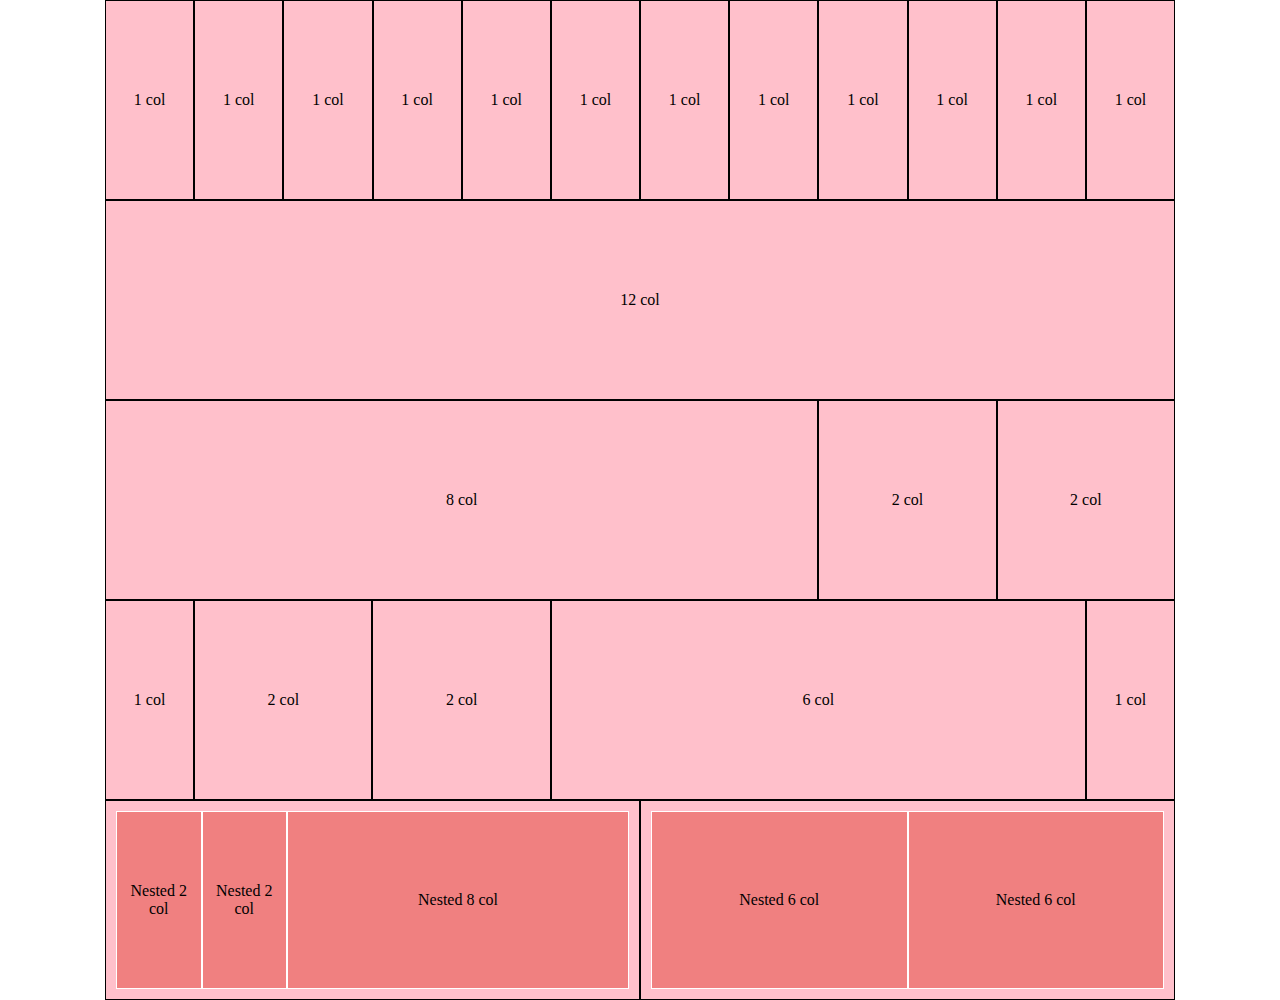
<file: index.html>
<!DOCTYPE html>
<html lang="en">

<head>
    <meta charset="UTF-8">
    <meta http-equiv="X-UA-Compatible" content="IE=edge">
    <meta name="viewport" content="width=device-width, initial-scale=1.0">
    <title>Document</title>
    <link rel="stylesheet" href="css/12bool-responsive.css">
    <link rel="stylesheet" href="css/style.css">
</head>

<body>

    <div class="container">
        <div class="row">
            <div class="col">1 col</div>
            <div class="col">1 col</div>
            <div class="col">1 col</div>
            <div class="col">1 col</div>
            <div class="col">1 col</div>
            <div class="col">1 col</div>
            <div class="col">1 col</div>
            <div class="col">1 col</div>
            <div class="col">1 col</div>
            <div class="col">1 col</div>
            <div class="col">1 col</div>
            <div class="col">1 col</div>
        </div>

        <div class="row">
            <div class="col">12 col</div>
        </div>

        <div class="row">
            <div class="col-xs-8">8 col</div>
            <div class="col-xs-2">2 col</div>
            <div class="col-xs-2">2 col</div>
        </div>

        <div class="row">
            <div class="col-xs-1">1 col</div>
            <div class="col-xs-2">2 col</div>
            <div class="col-xs-2">2 col</div>
            <div class="col-xs-6">6 col</div>
            <div class="col-xs-1">1 col</div>
        </div>

        <div class="row">
            <div class="col">
                <div class="row">
                    <div class="col-xs-2">Nested 2 col</div>
                    <div class="col-xs-2">Nested 2 col</div>
                    <div class="col-xs-8">Nested 8 col</div>
                </div>
            </div>
            <div class="col">
                <div class="row">
                    <div class="col">Nested 6 col</div>
                    <div class="col">Nested 6 col</div>
                </div>
            </div>
        </div>
    </div>
    
</body>

</html>
</file>
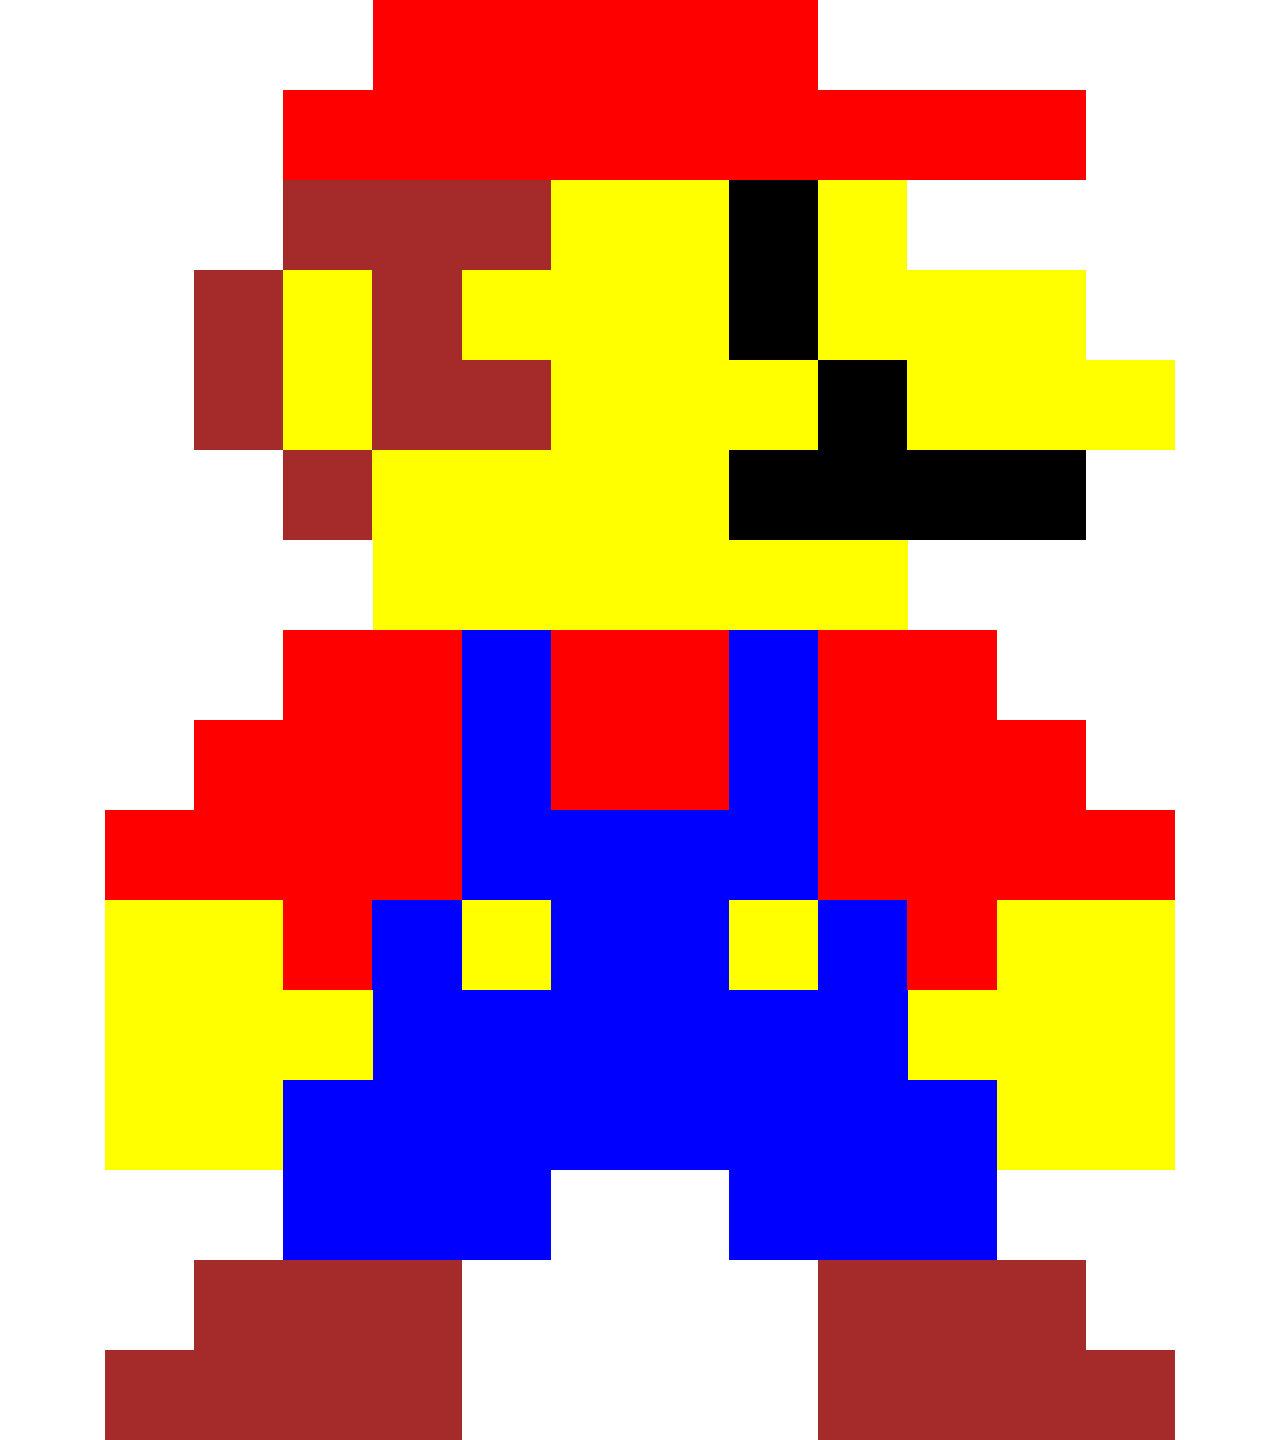
<file: bonus.html>
<!DOCTYPE html>
<html lang="en">

<head>
    <meta charset="UTF-8">
    <meta http-equiv="X-UA-Compatible" content="IE=edge">
    <meta name="viewport" content="width=device-width, initial-scale=1.0">
    <title>Document</title>
    <link rel="stylesheet" href="css/12bool-responsive.css">
    <link rel="stylesheet" href="css/bonus.css">
</head>

<body>

    <div class="container">
        <div class="row">
            <div class="col-xs-3"></div>
            <div class="col-xs-5 red"></div>
            <div class="col-xs-4 "></div>
        </div>

        <div class="row">
            <div class="col-xs-2"></div>
            <div class="col-xs-9 red"></div>
            <div class="col-xs-1"></div>
        </div>

        <div class="row">
            <div class="col-xs-2"></div>
            <div class="col-xs-3 brown"></div>
            <div class="col-xs-2 yellow"></div>
            <div class="col-xs-1 black"></div>
            <div class="col-xs-1 yellow"></div>
            <div class="col-xs-2"></div>
        </div>

        <div class="row">
            <div class="col-xs-1"></div>
            <div class="col-xs-1 brown"></div>
            <div class="col-xs-1 yellow"></div>
            <div class="col-xs-1 brown"></div>
            <div class="col-xs-3 yellow"></div>
            <div class="col-xs-1 black"></div>
            <div class="col-xs-3 yellow"></div>
            <div class="col-xs-1"></div>
        </div>

        <div class="row">
            <div class="col-xs-1"></div>
            <div class="col-xs-1 brown"></div>
            <div class="col-xs-1 yellow"></div>
            <div class="col-xs-2 brown"></div>
            <div class="col-xs-3 yellow"></div>
            <div class="col-xs-1 black"></div>
            <div class="col-xs-3 yellow"></div>
        </div>

        <div class="row">
            <div class="col-xs-2"></div>
            <div class="col-xs-1 brown"></div>
            <div class="col-xs-4 yellow"></div>
            <div class="col-xs-4 black"></div>
            <div class="col-xs-1 "></div>
        </div>

        <div class="row">
            <div class="row">
                <div class="col-xs-3"></div>
                <div class="col-xs-6 yellow"></div>
                <div class="col-xs-3 "></div>
            </div>

        <div class="row">
            <div class="col-xs-2"></div>
            <div class="col-xs-2 red "></div>
            <div class="col-xs-1 blue"></div>
            <div class="col-xs-2 red"></div>
            <div class="col-xs-1 blue"></div>
            <div class="col-xs-2 red"></div>
            <div class="col-xs-2 white"></div>
        </div>

        <div class="row">
            <div class="col-xs-1"></div>
            <div class="col-xs-3 red "></div>
            <div class="col-xs-1 blue"></div>
            <div class="col-xs-2 red"></div>
            <div class="col-xs-1 blue"></div>
            <div class="col-xs-3 red"></div>
            <div class="col-xs-1"></div>
        </div>

        <div class="row">
            <div class="col-xs-4 red "></div>
            <div class="col-xs-4 blue"></div>
            <div class="col-xs-4 red"></div>
        </div>

        <div class="row">
            <div class="col-xs-2 yellow"></div>
            <div class="col-xs-1 red "></div>
            <div class="col-xs-1 blue"></div>
            <div class="col-xs-1 yellow"></div>
            <div class="col-xs-2 blue"></div>
            <div class="col-xs-1 yellow"></div>
            <div class="col-xs-1 blue"></div>
            <div class="col-xs-1 red"></div>
            <div class="col-xs-2 yellow "></div>
        </div>

        <div class="row">
            <div class="col-xs-3 yellow "></div>
            <div class="col-xs-6 blue"></div>
            <div class="col-xs-3 yellow"></div>
        </div>

        <div class="row">
            <div class="col-xs-2 yellow "></div>
            <div class="col-xs-8 blue"></div>
            <div class="col-xs-2 yellow"></div>
        </div>

        <div class="row">
            <div class="col-xs-2 "></div>
            <div class="col-xs-3 blue"></div>
            <div class="col-xs-2 "></div>
            <div class="col-xs-3 blue"></div>
            <div class="col-xs-2"></div>
        </div>

        <div class="row">
            <div class="col-xs-1 "></div>
            <div class="col-xs-3 brown"></div>
            <div class="col-xs-4 "></div>
            <div class="col-xs-3 brown"></div>
            <div class="col-xs-1"></div>
        </div>

        <div class="row">
            <div class="col-xs-4 brown"></div>
            <div class="col-xs-4 "></div>
            <div class="col-xs-4 brown"></div>
        </div>
    </div>
    
</body>

</html>
</file>
<file: css/12bool-responsive.css>
* {
    margin: 0;
    padding: 0;
    box-sizing: border-box;
}

.container-fluid {
    width: 100%;
    max-width: 100%;
}

.container {
    width: 1070px;
    max-width: 100%;
    margin: 0 auto;
}

.row {
    display: flex;
    flex-direction: row;
    flex-wrap: wrap;

}

[class*="col-"] {
    flex: 0 0 auto;
}


.col, 
.col-xs {
    flex-grow: 1;
    flex-basis: 0;
    max-width: 100%;
}

.col-xs-1  {flex-basis: calc((100% / 12) *  1); max-width: calc((100% / 12) *  1);}
.col-xs-2  {flex-basis: calc((100% / 12) *  2); max-width: calc((100% / 12) *  2);}
.col-xs-3  {flex-basis: calc((100% / 12) *  3); max-width: calc((100% / 12) *  3);}
.col-xs-4  {flex-basis: calc((100% / 12) *  4); max-width: calc((100% / 12) *  4);}
.col-xs-5  {flex-basis: calc((100% / 12) *  5); max-width: calc((100% / 12) *  5);}
.col-xs-6  {flex-basis: calc((100% / 12) *  6); max-width: calc((100% / 12) *  6);}
.col-xs-7  {flex-basis: calc((100% / 12) *  7); max-width: calc((100% / 12) *  7);}
.col-xs-8  {flex-basis: calc((100% / 12) *  8); max-width: calc((100% / 12) *  8);}
.col-xs-9  {flex-basis: calc((100% / 12) *  9); max-width: calc((100% / 12) *  9);}
.col-xs-10 {flex-basis: calc((100% / 12) * 10); max-width: calc((100% / 12) * 10);}
.col-xs-11 {flex-basis: calc((100% / 12) * 11); max-width: calc((100% / 12) * 11);}
.col-xs-12 {flex-basis: calc((100% / 12) * 12); max-width: calc((100% / 12) * 12);}
.col-xs-offset-1  {margin-left: calc((100% / 12) *  1);}
.col-xs-offset-2  {margin-left: calc((100% / 12) *  2);}
.col-xs-offset-3  {margin-left: calc((100% / 12) *  3);}
.col-xs-offset-4  {margin-left: calc((100% / 12) *  4);}
.col-xs-offset-5  {margin-left: calc((100% / 12) *  5);}
.col-xs-offset-6  {margin-left: calc((100% / 12) *  6);}
.col-xs-offset-7  {margin-left: calc((100% / 12) *  7);}
.col-xs-offset-8  {margin-left: calc((100% / 12) *  8);}
.col-xs-offset-9  {margin-left: calc((100% / 12) *  9);}
.col-xs-offset-10 {margin-left: calc((100% / 12) * 10);}
.col-xs-offset-11 {margin-left: calc((100% / 12) * 11);}


@media only screen and (min-width: 576px) {

      .col-sm {
        flex-grow: 1;
        flex-basis: 0;
        max-width: 100%;
      }

      .col-sm-1  {flex-basis: calc((100% / 12) *  1); max-width: calc((100% / 12) *  1);}
      .col-sm-2  {flex-basis: calc((100% / 12) *  2); max-width: calc((100% / 12) *  2);}
      .col-sm-3  {flex-basis: calc((100% / 12) *  3); max-width: calc((100% / 12) *  3);}
      .col-sm-4  {flex-basis: calc((100% / 12) *  4); max-width: calc((100% / 12) *  4);}
      .col-sm-5  {flex-basis: calc((100% / 12) *  5); max-width: calc((100% / 12) *  5);}
      .col-sm-6  {flex-basis: calc((100% / 12) *  6); max-width: calc((100% / 12) *  6);}
      .col-sm-7  {flex-basis: calc((100% / 12) *  7); max-width: calc((100% / 12) *  7);}
      .col-sm-8  {flex-basis: calc((100% / 12) *  8); max-width: calc((100% / 12) *  8);}
      .col-sm-9  {flex-basis: calc((100% / 12) *  9); max-width: calc((100% / 12) *  9);}
      .col-sm-10 {flex-basis: calc((100% / 12) * 10); max-width: calc((100% / 12) * 10);}
      .col-sm-11 {flex-basis: calc((100% / 12) * 11); max-width: calc((100% / 12) * 11);}
      .col-sm-12 {flex-basis: calc((100% / 12) * 12); max-width: calc((100% / 12) * 12);}
      .col-sm-offset-0  {margin-left: 0;}
      .col-sm-offset-1  {margin-left: calc((100% / 12) *  1);}
      .col-sm-offset-2  {margin-left: calc((100% / 12) *  2);}
      .col-sm-offset-3  {margin-left: calc((100% / 12) *  3);}
      .col-sm-offset-4  {margin-left: calc((100% / 12) *  4);}
      .col-sm-offset-5  {margin-left: calc((100% / 12) *  5);}
      .col-sm-offset-6  {margin-left: calc((100% / 12) *  6);}
      .col-sm-offset-7  {margin-left: calc((100% / 12) *  7);}
      .col-sm-offset-8  {margin-left: calc((100% / 12) *  8);}
      .col-sm-offset-9  {margin-left: calc((100% / 12) *  9);}
      .col-sm-offset-10 {margin-left: calc((100% / 12) * 10);}
      .col-sm-offset-11 {margin-left: calc((100% / 12) * 11);}

}
@media only screen and (min-width: 768px) {

  /* 12 System */
  .col-md {
    flex-grow: 1;
    flex-basis: 0;
    max-width: 100%;
  }

  .col-md-1  {flex-basis: calc((100% / 12) *  1); max-width: calc((100% / 12) *  1);}
  .col-md-2  {flex-basis: calc((100% / 12) *  2); max-width: calc((100% / 12) *  2);}
  .col-md-3  {flex-basis: calc((100% / 12) *  3); max-width: calc((100% / 12) *  3);}
  .col-md-4  {flex-basis: calc((100% / 12) *  4); max-width: calc((100% / 12) *  4);}
  .col-md-5  {flex-basis: calc((100% / 12) *  5); max-width: calc((100% / 12) *  5);}
  .col-md-6  {flex-basis: calc((100% / 12) *  6); max-width: calc((100% / 12) *  6);}
  .col-md-7  {flex-basis: calc((100% / 12) *  7); max-width: calc((100% / 12) *  7);}
  .col-md-8  {flex-basis: calc((100% / 12) *  8); max-width: calc((100% / 12) *  8);}
  .col-md-9  {flex-basis: calc((100% / 12) *  9); max-width: calc((100% / 12) *  9);}
  .col-md-10 {flex-basis: calc((100% / 12) * 10); max-width: calc((100% / 12) * 10);}
  .col-md-11 {flex-basis: calc((100% / 12) * 11); max-width: calc((100% / 12) * 11);}
  .col-md-12 {flex-basis: calc((100% / 12) * 12); max-width: calc((100% / 12) * 12);}
  .col-md-offset-0  {margin-left: 0;}
  .col-md-offset-1  {margin-left: calc((100% / 12) *  1);}
  .col-md-offset-2  {margin-left: calc((100% / 12) *  2);}
  .col-md-offset-3  {margin-left: calc((100% / 12) *  3);}
  .col-md-offset-4  {margin-left: calc((100% / 12) *  4);}
  .col-md-offset-5  {margin-left: calc((100% / 12) *  5);}
  .col-md-offset-6  {margin-left: calc((100% / 12) *  6);}
  .col-md-offset-7  {margin-left: calc((100% / 12) *  7);}
  .col-md-offset-8  {margin-left: calc((100% / 12) *  8);}
  .col-md-offset-9  {margin-left: calc((100% / 12) *  9);}
  .col-md-offset-10 {margin-left: calc((100% / 12) * 10);}
  .col-md-offset-11 {margin-left: calc((100% / 12) * 11);}

}
@media only screen and (min-width: 992px) {

  /* 12 System */
  .col-lg {
    flex-grow: 1;
    flex-basis: 0;
    max-width: 100%;
  }

  .col-lg-1  {flex-basis: calc((100% / 12) *  1); max-width: calc((100% / 12) *  1);}
  .col-lg-2  {flex-basis: calc((100% / 12) *  2); max-width: calc((100% / 12) *  2);}
  .col-lg-3  {flex-basis: calc((100% / 12) *  3); max-width: calc((100% / 12) *  3);}
  .col-lg-4  {flex-basis: calc((100% / 12) *  4); max-width: calc((100% / 12) *  4);}
  .col-lg-5  {flex-basis: calc((100% / 12) *  5); max-width: calc((100% / 12) *  5);}
  .col-lg-6  {flex-basis: calc((100% / 12) *  6); max-width: calc((100% / 12) *  6);}
  .col-lg-7  {flex-basis: calc((100% / 12) *  7); max-width: calc((100% / 12) *  7);}
  .col-lg-8  {flex-basis: calc((100% / 12) *  8); max-width: calc((100% / 12) *  8);}
  .col-lg-9  {flex-basis: calc((100% / 12) *  9); max-width: calc((100% / 12) *  9);}
  .col-lg-10 {flex-basis: calc((100% / 12) * 10); max-width: calc((100% / 12) * 10);}
  .col-lg-11 {flex-basis: calc((100% / 12) * 11); max-width: calc((100% / 12) * 11);}
  .col-lg-12 {flex-basis: calc((100% / 12) * 12); max-width: calc((100% / 12) * 12);}
  .col-lg-offset-0  {margin-left: 0;}
  .col-lg-offset-1  {margin-left: calc((100% / 12) *  1);}
  .col-lg-offset-2  {margin-left: calc((100% / 12) *  2);}
  .col-lg-offset-3  {margin-left: calc((100% / 12) *  3);}
  .col-lg-offset-4  {margin-left: calc((100% / 12) *  4);}
  .col-lg-offset-5  {margin-left: calc((100% / 12) *  5);}
  .col-lg-offset-6  {margin-left: calc((100% / 12) *  6);}
  .col-lg-offset-7  {margin-left: calc((100% / 12) *  7);}
  .col-lg-offset-8  {margin-left: calc((100% / 12) *  8);}
  .col-lg-offset-9  {margin-left: calc((100% / 12) *  9);}
  .col-lg-offset-10 {margin-left: calc((100% / 12) * 10);}
  .col-lg-offset-11 {margin-left: calc((100% / 12) * 11);}

}
</file>
<file: css/style.css>
body {
    color: black;
}

.row {
    height: 100%;
    width: 100%;
}

[class*="col"] {
    background: pink;
    border: 1px black solid;
    height: 200px;
    padding: 10px;
    display: flex;
    align-items: center;
    justify-content: center;
    text-align: center;
}

[class*="col"] > .row > [class*="col"] 
{
   height: 100%;
   background-color: lightcoral;
   border: 1px white solid;
}
</file>
<file: css/bonus.css>
.row {
    height: 100%;
    width: 100%;
}

[class*="col"] {
    height: 90px;
}


.black{ 
    background-color: black;
}

.red{
    background-color: red;
}
.brown{
    background-color: brown;
}
.yellow{
    background-color: yellow;
}

.blue{
    background-color: blue;
}
</file>
